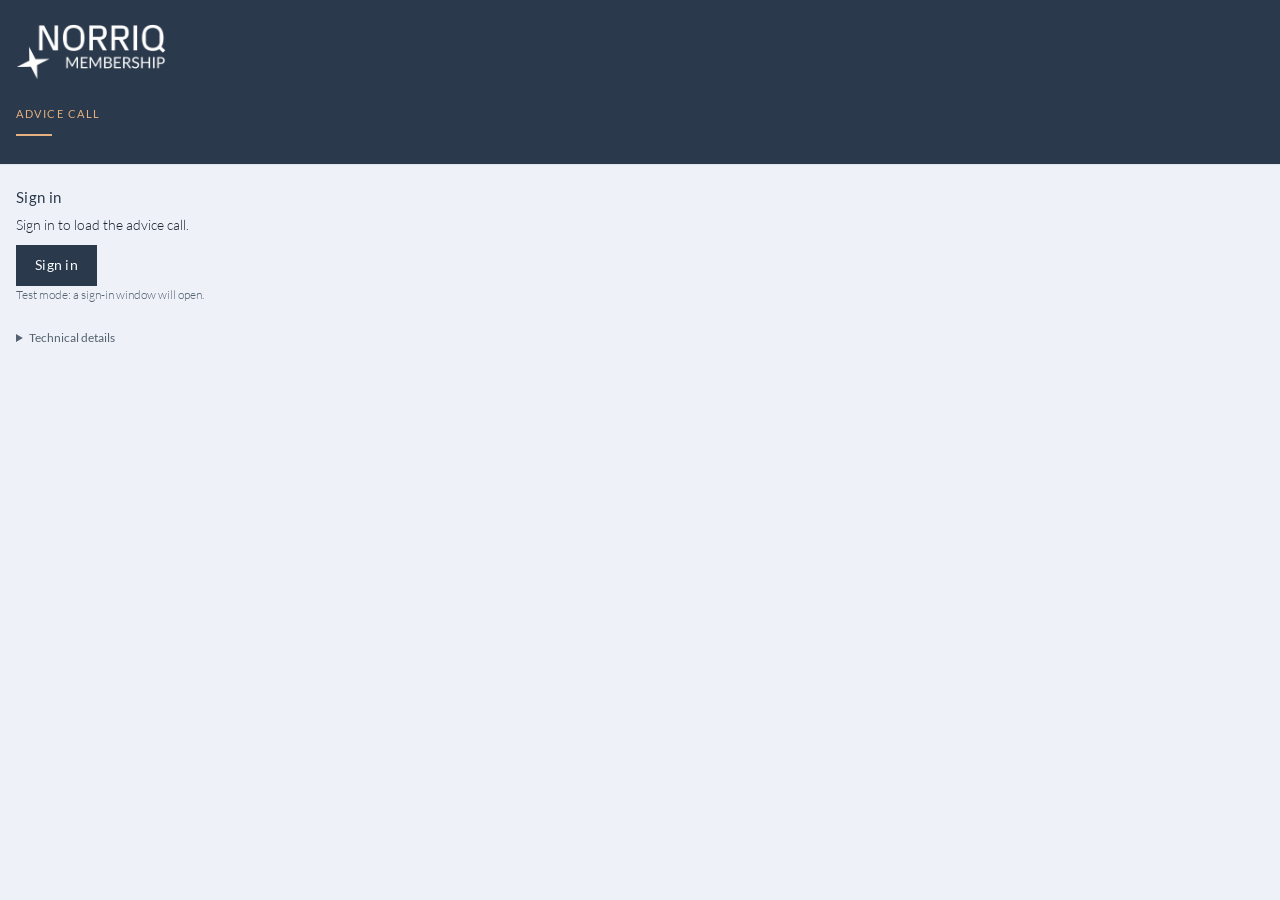
<file: index.html>
<!doctype html>
<html lang="en">
<head>
  <meta charset="utf-8">
  <meta name="viewport" content="width=device-width, initial-scale=1">
  <title>Advice call</title>
  <link rel="stylesheet" href="style.css">
</head>
<body>

  <header class="panel-head">
    <img class="logo" src="logo.png" alt="NORRIQ Membership" width="150">
    <p class="tag">Advice call</p>
    <h1 id="f-name"></h1>
    <span class="rule" aria-hidden="true"></span>
    <p class="meta" id="f-contact"></p>
    <p class="meta" id="f-when"></p>
  </header>

  <main class="panel-body" id="app">

    <section id="view-loading">
      <p class="muted" id="loading-text">Loading advice call...</p>
    </section>

    <section id="view-signin" hidden>
      <h2>Sign in</h2>
      <p>Sign in to load the advice call.</p>
      <button id="btn-signin" type="button">Sign in</button>
      <p class="muted small" id="signin-note"></p>
    </section>

    <section id="view-notfound" hidden>
      <h2>No advice call found</h2>
      <p>There is no advice call linked to this meeting. Check that the meeting was created from an advice call record.</p>
    </section>

    <section id="view-error" hidden>
      <h2>Something went wrong</h2>
      <p id="error-text" class="error"></p>
      <button id="btn-retry" type="button" class="secondary">Try again</button>
    </section>

    <section id="view-form" hidden>
      <label for="f-category">Category</label>
      <select id="f-category"></select>

      <span class="field-label" id="lbl-satisfaction">Satisfactory level</span>
      <div id="f-satisfaction" class="segmented" role="radiogroup" aria-labelledby="lbl-satisfaction"></div>

      <label for="f-problem">Problem</label>
      <textarea id="f-problem" rows="7" maxlength="100000"></textarea>

      <label for="f-guidance">Guidance reference</label>
      <textarea id="f-guidance" rows="3" maxlength="2000"></textarea>

      <label for="f-next">Next action points</label>
      <textarea id="f-next" rows="5" maxlength="10000"></textarea>

      <p id="status" class="status" aria-live="polite"></p>
    </section>

    <details id="diag" class="small">
      <summary>Technical details</summary>
      <pre id="diag-text"></pre>
    </details>

  </main>

  <script src="MicrosoftTeams.min.js"></script>
  <script src="msal-browser.min.js"></script>
  <script src="settings.js"></script>
  <script src="app.js"></script>
</body>
</html>
</file>
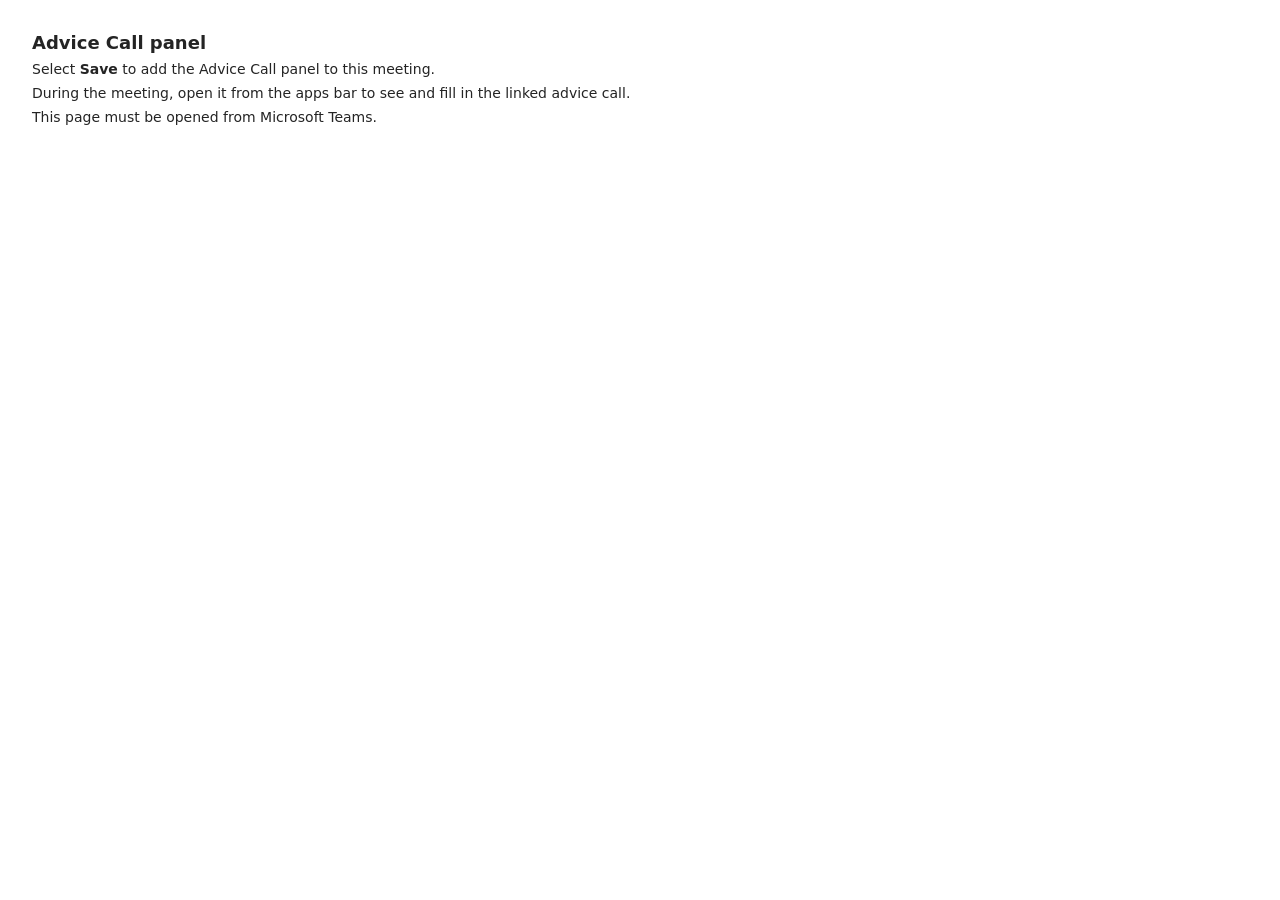
<file: config.html>
<!doctype html>
<html lang="en">
<head>
  <meta charset="utf-8">
  <meta name="viewport" content="width=device-width, initial-scale=1">
  <title>Advice Call setup</title>
  <style>
    body { font-family: "Segoe UI", system-ui, Arial, sans-serif; font-size: 14px; padding: 24px; color: #242424; }
    h1 { font-size: 18px; margin: 0 0 8px; }
    p { margin: 0 0 8px; }
  </style>
</head>
<body>
  <h1>Advice Call panel</h1>
  <p>Select <strong>Save</strong> to add the Advice Call panel to this meeting.</p>
  <p>During the meeting, open it from the apps bar to see and fill in the linked advice call.</p>

  <script src="MicrosoftTeams.min.js"></script>
  <script src="settings.js"></script>
  <script>
    (async function () {
      try {
        await microsoftTeams.app.initialize();
        var base = window.APP_SETTINGS.siteUrl;
        microsoftTeams.pages.config.registerOnSaveHandler(function (saveEvent) {
          microsoftTeams.pages.config.setConfig({
            entityId: "advicecallpanel",
            contentUrl: base + "index.html",
            websiteUrl: base + "index.html",
            suggestedDisplayName: "Advice Call"
          }).then(function () { saveEvent.notifySuccess(); })
            .catch(function (e) { saveEvent.notifyFailure(String(e)); });
        });
        microsoftTeams.pages.config.setValidityState(true);
        microsoftTeams.app.notifySuccess();
      } catch (e) {
        document.body.insertAdjacentHTML("beforeend", "<p>This page must be opened from Microsoft Teams.</p>");
      }
    })();
  </script>
</body>
</html>
</file>
<file: style.css>
/* Advice Call panel, styled after the NORRIQ Design Manual 2024.
 * Palette: Dark Blue 1/2/3, Light Blue 1/2/3, Accent Copper, Greyscale White/Black.
 * Status colors (Success, Error) come from the tertiary set.
 * Rules applied: Lato, sharp corners, no shadows, copper line under the title.
 */

@font-face { font-family: "Lato"; font-style: normal; font-weight: 300; font-display: swap;
  src: url("lato-latin-300-normal.woff2") format("woff2");
  unicode-range: U+0000-00FF, U+0131, U+0152-0153, U+02BB-02BC, U+02C6, U+02DA, U+02DC, U+2000-206F, U+20AC, U+2122, U+2191, U+2193, U+2212, U+2215, U+FEFF, U+FFFD; }
@font-face { font-family: "Lato"; font-style: normal; font-weight: 300; font-display: swap;
  src: url("lato-latin-ext-300-normal.woff2") format("woff2");
  unicode-range: U+0100-02AF, U+0304, U+0308, U+0329, U+1E00-1E9F, U+1EF2-1EFF, U+2020, U+20A0-20AB, U+20AD-20C0, U+2113, U+2C60-2C7F, U+A720-A7FF; }
@font-face { font-family: "Lato"; font-style: italic; font-weight: 300; font-display: swap;
  src: url("lato-latin-300-italic.woff2") format("woff2"); }
@font-face { font-family: "Lato"; font-style: normal; font-weight: 400; font-display: swap;
  src: url("lato-latin-400-normal.woff2") format("woff2");
  unicode-range: U+0000-00FF, U+0131, U+0152-0153, U+02BB-02BC, U+02C6, U+02DA, U+02DC, U+2000-206F, U+20AC, U+2122, U+2191, U+2193, U+2212, U+2215, U+FEFF, U+FFFD; }
@font-face { font-family: "Lato"; font-style: normal; font-weight: 400; font-display: swap;
  src: url("lato-latin-ext-400-normal.woff2") format("woff2");
  unicode-range: U+0100-02AF, U+0304, U+0308, U+0329, U+1E00-1E9F, U+1EF2-1EFF, U+2020, U+20A0-20AB, U+20AD-20C0, U+2113, U+2C60-2C7F, U+A720-A7FF; }
@font-face { font-family: "Lato"; font-style: normal; font-weight: 700; font-display: swap;
  src: url("lato-latin-700-normal.woff2") format("woff2");
  unicode-range: U+0000-00FF, U+0131, U+0152-0153, U+02BB-02BC, U+02C6, U+02DA, U+02DC, U+2000-206F, U+20AC, U+2122, U+2191, U+2193, U+2212, U+2215, U+FEFF, U+FFFD; }

:root {
  /* NORRIQ palette */
  --dark-blue-1: #55616f;
  --dark-blue-2: #2a394b;
  --dark-blue-3: #222e3c;
  --light-blue-1: #eef2f8;
  --light-blue-2: #dde5f0;
  --light-blue-3: #8999ae;
  --copper: #e6b081;
  --golden: #fdd499;
  --white: #fafcff;
  --black: #1a232e;
  --success: #529276;
  --error: #d4583d;

  /* Semantic tokens (light theme) */
  --page: var(--light-blue-1);
  --head-bg: var(--dark-blue-2);
  --head-fg: var(--white);
  --head-meta: var(--light-blue-2);
  --text: var(--black);
  --label: var(--dark-blue-2);
  --muted: var(--dark-blue-1);
  --field-bg: var(--white);
  --field-border: var(--light-blue-3);
  --field-focus: var(--dark-blue-2);
  --line: var(--light-blue-2);
  --seg-on-bg: var(--dark-blue-2);
  --seg-on-fg: var(--white);
  --btn-bg: var(--dark-blue-2);
  --btn-fg: var(--white);
}

body.theme-dark {
  --page: var(--dark-blue-3);
  --head-bg: var(--dark-blue-2);
  --head-fg: var(--white);
  --head-meta: var(--light-blue-2);
  --text: var(--white);
  --label: var(--light-blue-2);
  --muted: var(--light-blue-3);
  --field-bg: var(--dark-blue-2);
  --field-border: var(--dark-blue-1);
  --field-focus: var(--light-blue-2);
  --line: var(--dark-blue-1);
  --seg-on-bg: var(--light-blue-2);
  --seg-on-fg: var(--dark-blue-2);
  --btn-bg: var(--light-blue-2);
  --btn-fg: var(--dark-blue-2);
}

/* Windows high contrast users get the strongest possible contrast. */
body.theme-contrast {
  --page: #000000;
  --head-bg: #000000;
  --head-fg: #ffffff;
  --head-meta: #ffffff;
  --text: #ffffff;
  --label: #ffffff;
  --muted: #ffffff;
  --field-bg: #000000;
  --field-border: #ffffff;
  --field-focus: #ffff00;
  --line: #ffffff;
  --seg-on-bg: #ffff00;
  --seg-on-fg: #000000;
  --btn-bg: #ffff00;
  --btn-fg: #000000;
}

* { box-sizing: border-box; border-radius: 0; box-shadow: none; }

html, body { margin: 0; padding: 0; }

body {
  background: var(--page);
  color: var(--text);
  font-family: "Lato", "Segoe UI", system-ui, Arial, sans-serif;
  font-weight: 300;
  font-size: 14px;
  line-height: 1.45;
  min-height: 100vh;
}

/* ---------- Header ---------- */

.panel-head {
  background: var(--head-bg);
  color: var(--head-fg);
  padding: 24px 16px 18px;
  border-bottom: 1px solid var(--line);
}

/* White logo on Dark Blue 2, with clear space of at least the height of the "N". */
.logo {
  display: block;
  width: 150px;
  max-width: 60%;
  height: auto;
  margin: 0 0 26px;
}

.tag {
  margin: 0 0 8px;
  color: var(--copper);              /* copper is only used for concept labels */
  font-weight: 400;
  font-size: 11px;
  letter-spacing: 0.14em;
  text-transform: uppercase;
}

.panel-head h1 {
  margin: 0;
  font-weight: 300;
  font-size: 21px;
  line-height: 1.25;
  letter-spacing: 0.04em;
  overflow-wrap: anywhere;
}
.panel-head h1:empty { display: none; }

.rule {
  display: block;
  width: 36px;
  height: 2px;
  margin: 12px 0 10px;
  background: var(--copper);         /* short copper line under the title */
}

.meta {
  margin: 0;
  color: var(--head-meta);
  font-weight: 400;
  font-size: 12.5px;
}
.meta:empty { display: none; }

/* ---------- Body ---------- */

.panel-body { padding: 4px 16px 24px; }

section h2 {
  margin: 18px 0 6px;
  font-weight: 400;
  font-size: 15px;
  color: var(--label);
  letter-spacing: 0.02em;
}

p { margin: 0 0 10px; }
.muted { color: var(--muted); }
.small { font-size: 12px; }

label, .field-label {
  display: block;
  margin: 18px 0 6px;
  font-weight: 400;
  font-size: 13px;
  letter-spacing: 0.02em;
  color: var(--label);
}

select, textarea {
  width: 100%;
  font: inherit;
  font-weight: 400;                  /* typed text uses Regular for legibility */
  color: var(--text);
  background: var(--field-bg);
  border: 1px solid var(--field-border);
  padding: 8px 10px;
}
textarea { resize: vertical; min-height: 64px; line-height: 1.5; }
select { height: 38px; }

select:focus, textarea:focus {
  outline: none;
  border-color: var(--field-focus);
  box-shadow: inset 0 0 0 1px var(--field-focus);   /* thickens the border, not a shadow effect */
}

/* ---------- Satisfactory level ---------- */

.segmented { display: flex; }
.segmented label {
  flex: 1;
  margin: 0;
  font-weight: 400;
  letter-spacing: 0;
  position: relative;
}
.segmented label + label { margin-left: -1px; }
.segmented input { position: absolute; opacity: 0; pointer-events: none; }
.segmented span {
  display: block;
  text-align: center;
  padding: 8px 4px;
  border: 1px solid var(--field-border);
  background: var(--field-bg);
  color: var(--text);
  cursor: pointer;
  user-select: none;
}
.segmented input:checked + span {
  background: var(--seg-on-bg);
  color: var(--seg-on-fg);
  border-color: var(--seg-on-bg);
  position: relative;
  z-index: 1;
}
.segmented input:focus-visible + span {
  outline: 2px solid var(--field-focus);
  outline-offset: 1px;
  position: relative;
  z-index: 2;
}

/* ---------- Buttons ---------- */

button {
  font: inherit;
  font-weight: 400;
  letter-spacing: 0.02em;
  padding: 9px 18px;
  border: 1px solid var(--btn-bg);
  background: var(--btn-bg);
  color: var(--btn-fg);
  cursor: pointer;
}
button:hover { filter: brightness(1.12); }
button:focus-visible { outline: 2px solid var(--field-focus); outline-offset: 2px; }
button.secondary { background: transparent; color: var(--label); border-color: var(--label); }

/* ---------- Status line ---------- */

.status {
  margin: 22px 0 0;
  padding-top: 10px;
  border-top: 1px solid var(--line);
  min-height: 34px;
  font-size: 12.5px;
  font-weight: 400;
  color: var(--muted);
  display: flex;
  align-items: center;
  gap: 8px;
}
.status.ok::before,
.status.err::before {
  content: "";
  flex: none;
  width: 14px;
  height: 14px;
  background-repeat: no-repeat;
  background-position: center;
  background-size: 14px 14px;
}
.status.ok::before {
  background-image: url("data:image/svg+xml,%3Csvg xmlns='http://www.w3.org/2000/svg' viewBox='0 0 24 24' fill='none' stroke='%23529276' stroke-width='2.4' stroke-linecap='square'%3E%3Cpath d='M4 12.5l5 5L20 6.5'/%3E%3C/svg%3E");
}
.status.err {
  color: var(--text);
  border-left: 3px solid var(--error);
  padding-left: 10px;
  margin-left: -13px;
}
.status.err::before {
  background-image: url("data:image/svg+xml,%3Csvg xmlns='http://www.w3.org/2000/svg' viewBox='0 0 24 24' fill='none' stroke='%23d4583d' stroke-width='2.4' stroke-linecap='square'%3E%3Cpath d='M12 6v8M12 18v.5'/%3E%3C/svg%3E");
}

.error {
  border-left: 3px solid var(--error);
  padding: 4px 0 4px 10px;
  color: var(--text);
  font-weight: 400;
}

/* ---------- Technical details ---------- */

details { margin-top: 26px; color: var(--muted); }
summary { cursor: pointer; font-weight: 400; }
pre { white-space: pre-wrap; word-break: break-all; margin: 8px 0 0; font-size: 11px; font-family: Consolas, "Courier New", monospace; }

[hidden] { display: none !important; }
</file>
